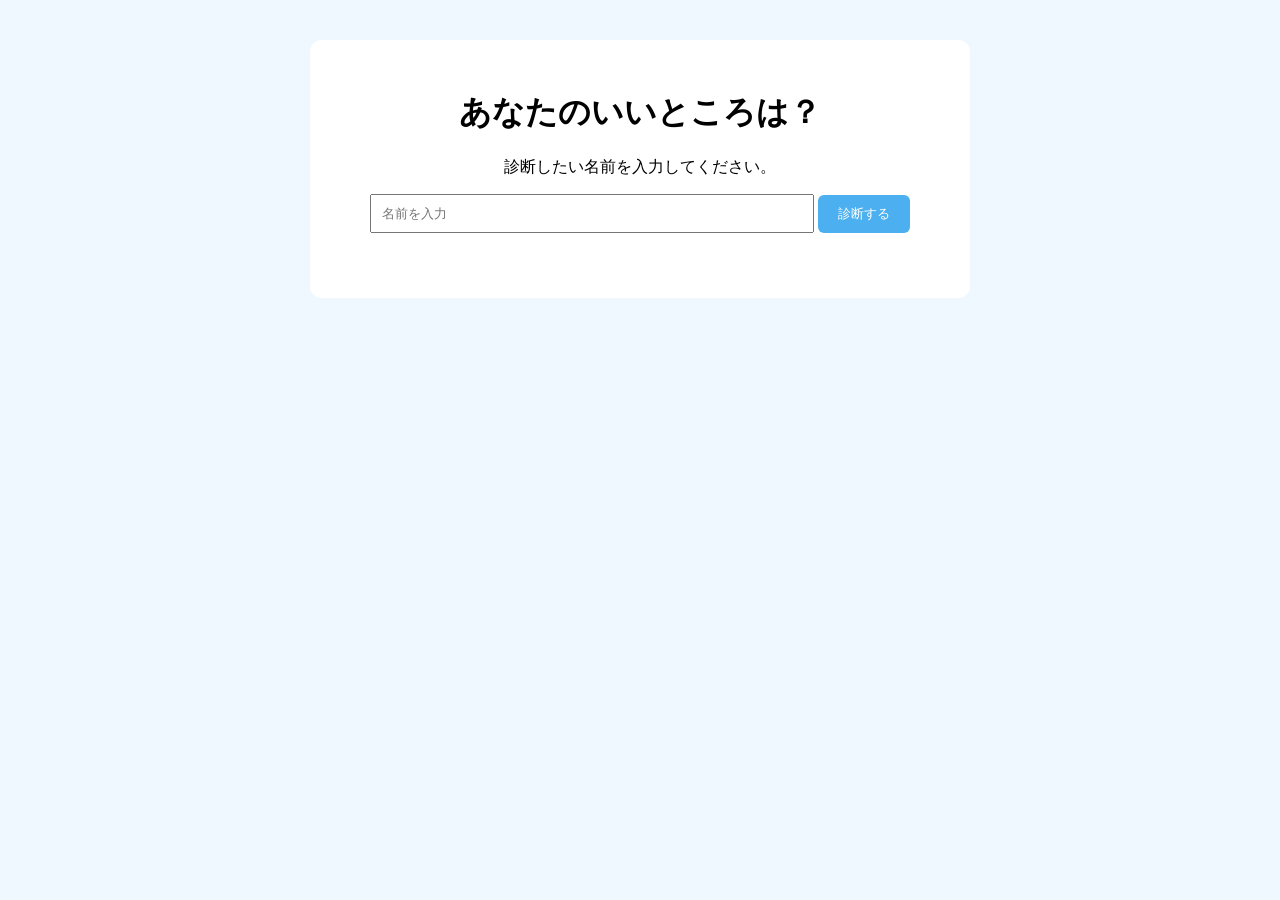
<file: index.html>
<!DOCTYPE html>
<html lang="ja">
<head>
  <meta charset="UTF-8">
  <meta name="viewport" content="width=device-width, initial-scale=1.0">
  <title>あなたのいいところ診断</title>
  <link rel="stylesheet" href="style.css">
</head>
<body>
  <main>
    <h1>あなたのいいところは？</h1>
    <p>診断したい名前を入力してください。</p>

    <input type="text" id="user-name" placeholder="名前を入力">
    <button id="assessment">診断する</button>

    <div id="result-area"></div>
  </main>

  <script src="script.js"></script>
</body>
</html>
</file>
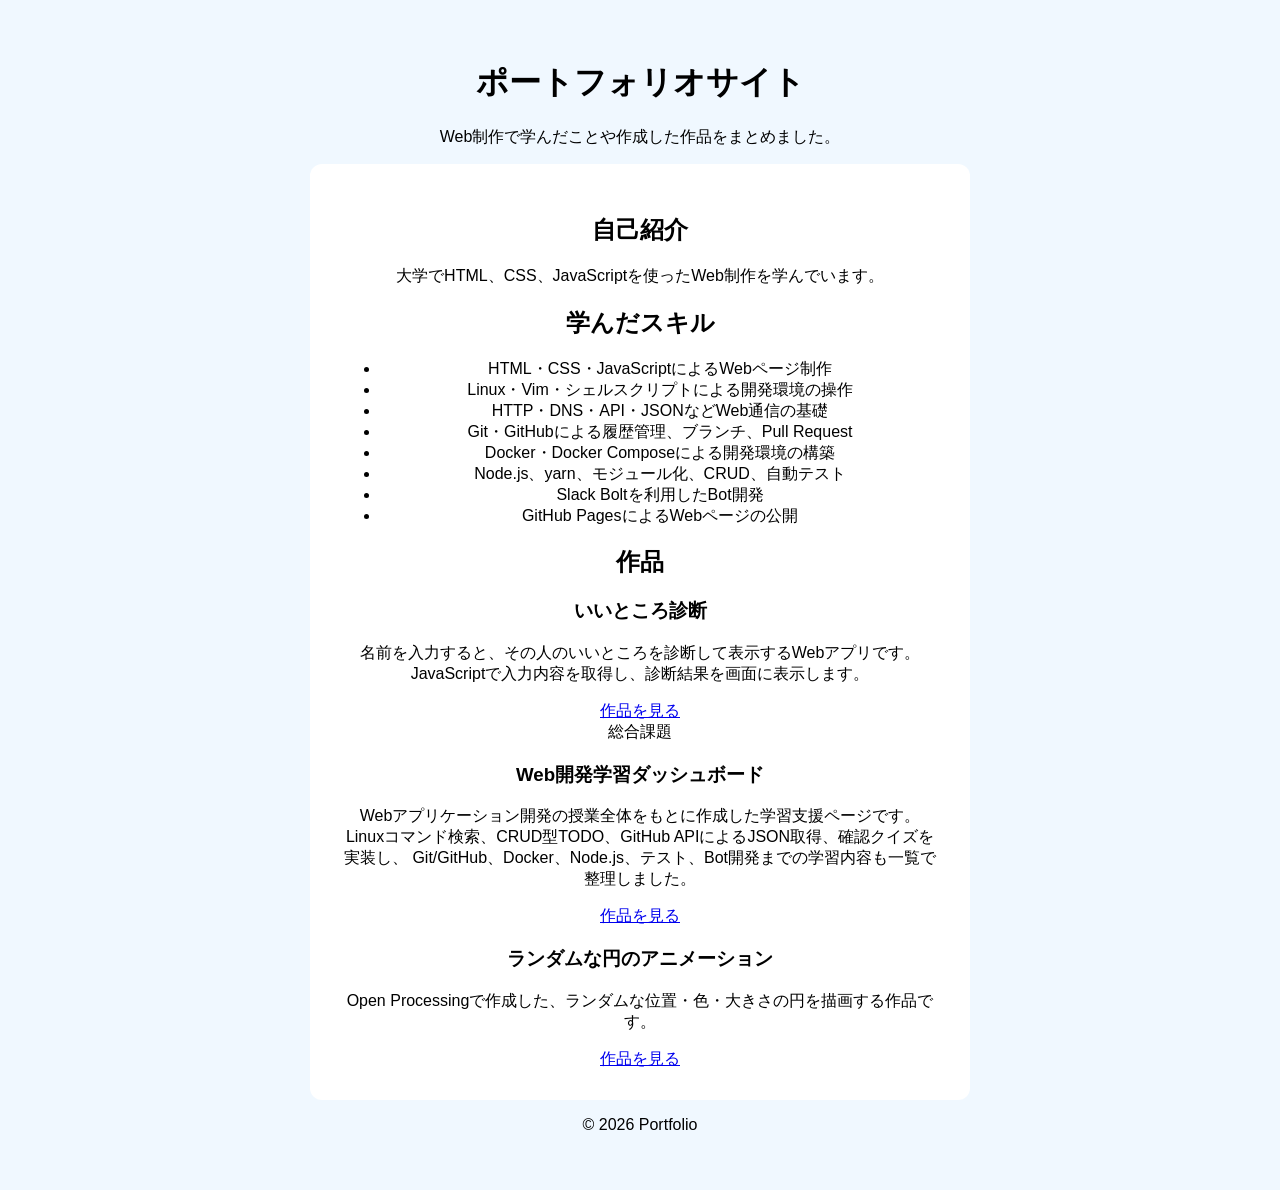
<file: index (1).html>
<!DOCTYPE html>
<html lang="ja">
<head>
  <meta charset="UTF-8">
  <meta name="viewport" content="width=device-width, initial-scale=1.0">
  <title>ポートフォリオサイト</title>
  <link rel="stylesheet" href="style.css">
</head>
<body>
  <header>
    <h1>ポートフォリオサイト</h1>
    <p>Web制作で学んだことや作成した作品をまとめました。</p>
  </header>

  <main>
    <section>
      <h2>自己紹介</h2>
      <p>大学でHTML、CSS、JavaScriptを使ったWeb制作を学んでいます。</p>
    </section>

    <section>
      <h2>学んだスキル</h2>
      <ul class="skill-list">
        <li>HTML・CSS・JavaScriptによるWebページ制作</li>
        <li>Linux・Vim・シェルスクリプトによる開発環境の操作</li>
        <li>HTTP・DNS・API・JSONなどWeb通信の基礎</li>
        <li>Git・GitHubによる履歴管理、ブランチ、Pull Request</li>
        <li>Docker・Docker Composeによる開発環境の構築</li>
        <li>Node.js、yarn、モジュール化、CRUD、自動テスト</li>
        <li>Slack Boltを利用したBot開発</li>
        <li>GitHub PagesによるWebページの公開</li>
      </ul>
    </section>

    <section>
      <h2>作品</h2>

      <div class="work-card">
        <h3>いいところ診断</h3>
        <p>
          名前を入力すると、その人のいいところを診断して表示するWebアプリです。
          JavaScriptで入力内容を取得し、診断結果を画面に表示します。
        </p>
        <a href="assessment/index.html">作品を見る</a>
      </div>


      <div class="work-card featured-work">
        <div class="work-label">総合課題</div>
        <h3>Web開発学習ダッシュボード</h3>
        <p>
          Webアプリケーション開発の授業全体をもとに作成した学習支援ページです。
          Linuxコマンド検索、CRUD型TODO、GitHub APIによるJSON取得、確認クイズを実装し、
          Git/GitHub、Docker、Node.js、テスト、Bot開発までの学習内容も一覧で整理しました。
        </p>
        <a href="webdev-dashboard/index.html">作品を見る</a>
      </div>

      <div class="work-card">
        <h3>ランダムな円のアニメーション</h3>
        <p>
          Open Processingで作成した、ランダムな位置・色・大きさの円を描画する作品です。
        </p>

        
        <a href="https://openprocessing.org/@251zs02180/2962770">作品を見る</a>
</div>
    </section>
  </main>

  <footer>
    <p>&copy; 2026 Portfolio</p>
  </footer>
</body>
</html>
</file>
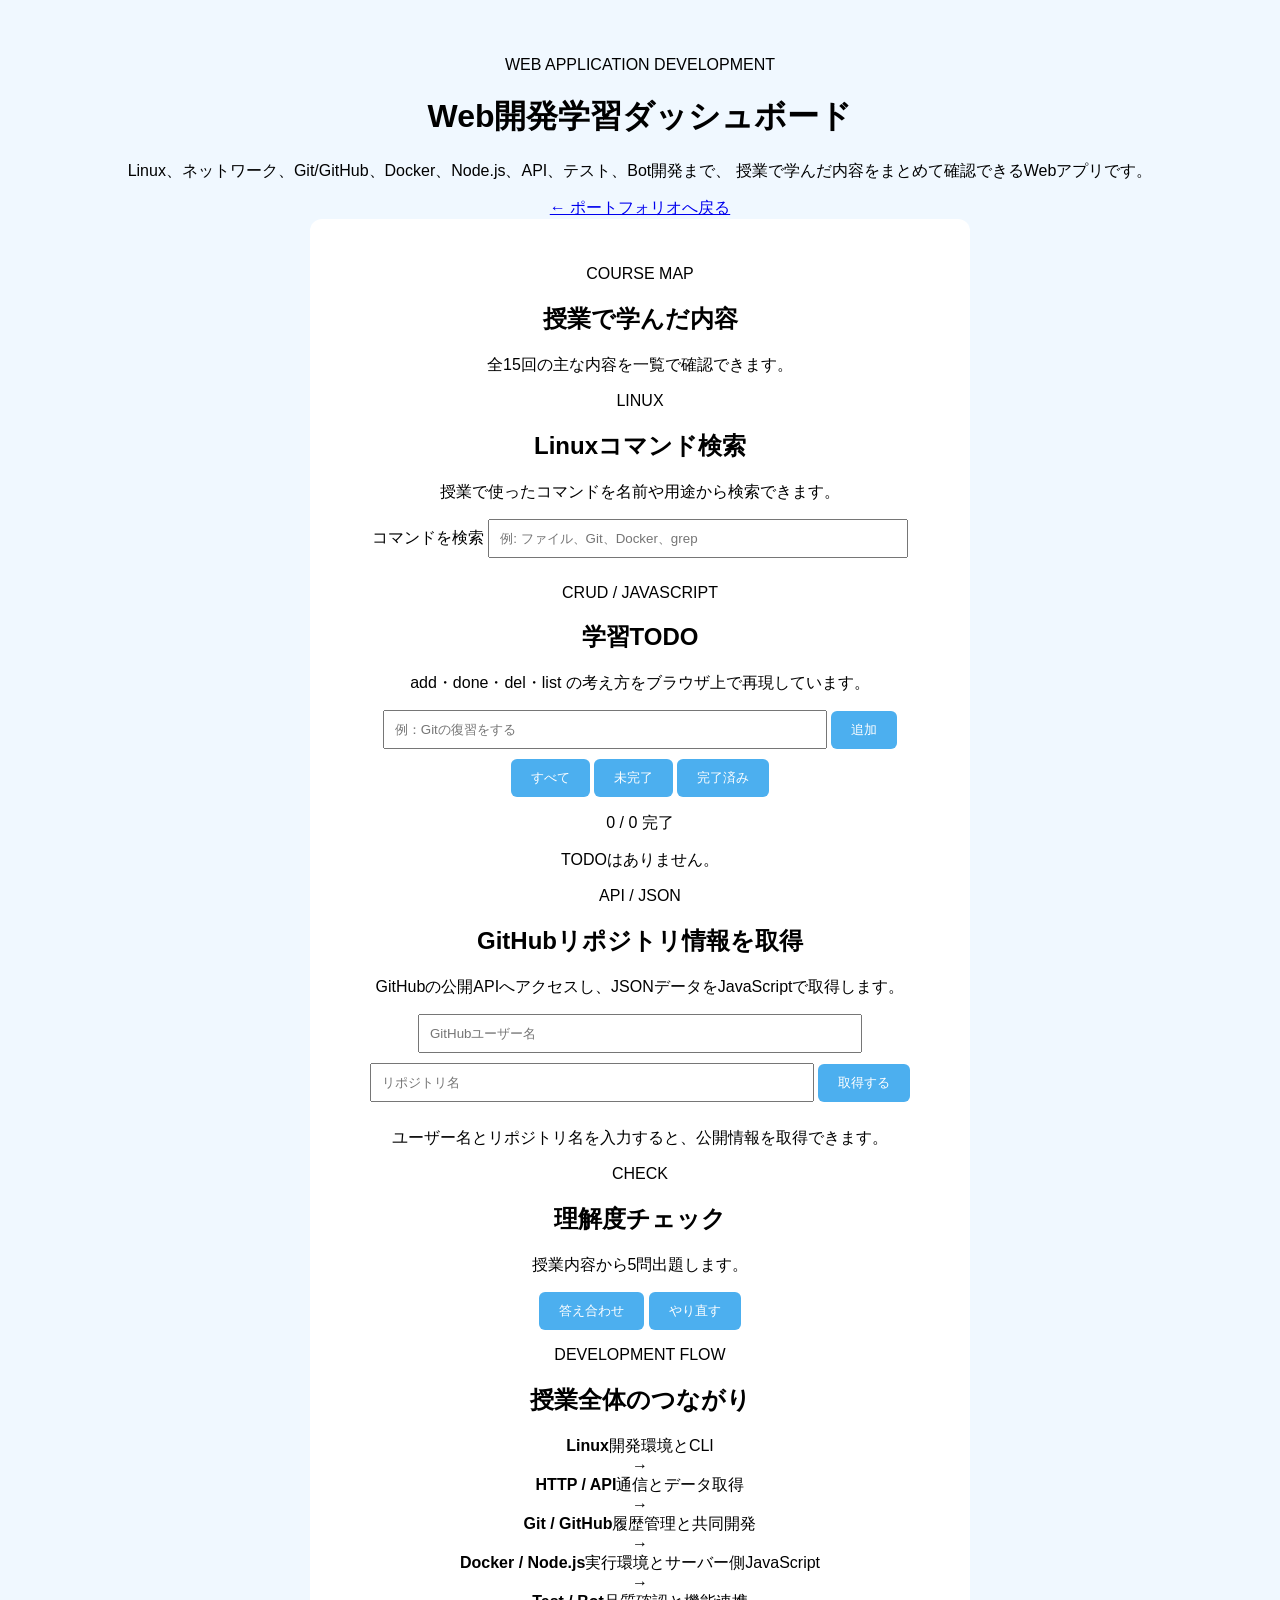
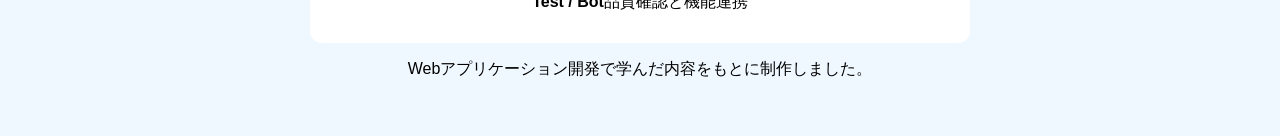
<file: index (3).html>
<!DOCTYPE html>
<html lang="ja">
<head>
  <meta charset="UTF-8">
  <meta name="viewport" content="width=device-width, initial-scale=1.0">
  <title>Web開発学習ダッシュボード</title>
  <link rel="stylesheet" href="style.css">
</head>
<body>
  <header class="hero">
    <div class="hero-inner">
      <p class="eyebrow">WEB APPLICATION DEVELOPMENT</p>
      <h1>Web開発学習ダッシュボード</h1>
      <p class="lead">
        Linux、ネットワーク、Git/GitHub、Docker、Node.js、API、テスト、Bot開発まで、
        授業で学んだ内容をまとめて確認できるWebアプリです。
      </p>
      <a class="back-link" href="../index.html">← ポートフォリオへ戻る</a>
    </div>
  </header>

  <main>
    <section class="panel">
      <div class="section-heading">
        <div>
          <p class="section-kicker">COURSE MAP</p>
          <h2>授業で学んだ内容</h2>
        </div>
        <p class="section-note">全15回の主な内容を一覧で確認できます。</p>
      </div>
      <div id="lesson-grid" class="lesson-grid"></div>
    </section>

    <section class="panel">
      <div class="section-heading">
        <div>
          <p class="section-kicker">LINUX</p>
          <h2>Linuxコマンド検索</h2>
        </div>
        <p class="section-note">授業で使ったコマンドを名前や用途から検索できます。</p>
      </div>

      <label class="search-label" for="command-search">コマンドを検索</label>
      <input
        id="command-search"
        class="search-input"
        type="search"
        placeholder="例: ファイル、Git、Docker、grep"
      >
      <div id="command-list" class="command-list"></div>
    </section>

    <section class="panel">
      <div class="section-heading">
        <div>
          <p class="section-kicker">CRUD / JAVASCRIPT</p>
          <h2>学習TODO</h2>
        </div>
        <p class="section-note">add・done・del・list の考え方をブラウザ上で再現しています。</p>
      </div>

      <form id="todo-form" class="todo-form">
        <input id="todo-input" type="text" maxlength="60" placeholder="例：Gitの復習をする">
        <button type="submit">追加</button>
      </form>

      <div class="todo-toolbar">
        <button class="filter-button active" data-filter="all">すべて</button>
        <button class="filter-button" data-filter="active">未完了</button>
        <button class="filter-button" data-filter="done">完了済み</button>
      </div>

      <div class="progress-wrap" aria-label="TODO進捗">
        <div class="progress-bar">
          <div id="progress-value" class="progress-value"></div>
        </div>
        <p id="progress-text">0 / 0 完了</p>
      </div>

      <ul id="todo-list" class="todo-list"></ul>
      <p id="todo-empty" class="empty-message">TODOはありません。</p>
    </section>

    <section class="panel">
      <div class="section-heading">
        <div>
          <p class="section-kicker">API / JSON</p>
          <h2>GitHubリポジトリ情報を取得</h2>
        </div>
        <p class="section-note">
          GitHubの公開APIへアクセスし、JSONデータをJavaScriptで取得します。
        </p>
      </div>

      <form id="github-form" class="github-form">
        <input id="github-owner" type="text" placeholder="GitHubユーザー名" required>
        <input id="github-repo" type="text" placeholder="リポジトリ名" required>
        <button type="submit">取得する</button>
      </form>

      <div id="github-result" class="api-result" aria-live="polite">
        <p>ユーザー名とリポジトリ名を入力すると、公開情報を取得できます。</p>
      </div>
    </section>

    <section class="panel">
      <div class="section-heading">
        <div>
          <p class="section-kicker">CHECK</p>
          <h2>理解度チェック</h2>
        </div>
        <p class="section-note">授業内容から5問出題します。</p>
      </div>

      <div id="quiz-box" class="quiz-box"></div>
      <div class="quiz-actions">
        <button id="quiz-check">答え合わせ</button>
        <button id="quiz-reset" class="secondary">やり直す</button>
      </div>
      <p id="quiz-result" class="quiz-result" aria-live="polite"></p>
    </section>

    <section class="panel concept-panel">
      <div class="section-heading">
        <div>
          <p class="section-kicker">DEVELOPMENT FLOW</p>
          <h2>授業全体のつながり</h2>
        </div>
      </div>

      <div class="flow">
        <div><strong>Linux</strong><span>開発環境とCLI</span></div>
        <span>→</span>
        <div><strong>HTTP / API</strong><span>通信とデータ取得</span></div>
        <span>→</span>
        <div><strong>Git / GitHub</strong><span>履歴管理と共同開発</span></div>
        <span>→</span>
        <div><strong>Docker / Node.js</strong><span>実行環境とサーバー側JavaScript</span></div>
        <span>→</span>
        <div><strong>Test / Bot</strong><span>品質確認と機能連携</span></div>
      </div>
    </section>
  </main>

  <footer>
    <p>Webアプリケーション開発で学んだ内容をもとに制作しました。</p>
  </footer>

  <script src="script.js"></script>
</body>
</html>
</file>
<file: style.css>
body {
  font-family: sans-serif;
  background-color: #f0f8ff;
  text-align: center;
  margin: 0;
  padding: 40px;
}

main {
  background-color: white;
  max-width: 600px;
  margin: 0 auto;
  padding: 30px;
  border-radius: 12px;
}

input {
  padding: 10px;
  width: 70%;
  margin-bottom: 10px;
}

button {
  padding: 10px 20px;
  background-color: #4cafef;
  color: white;
  border: none;
  border-radius: 6px;
  cursor: pointer;
}

#result-area {
  margin-top: 25px;
  font-size: 18px;
}
</file>
